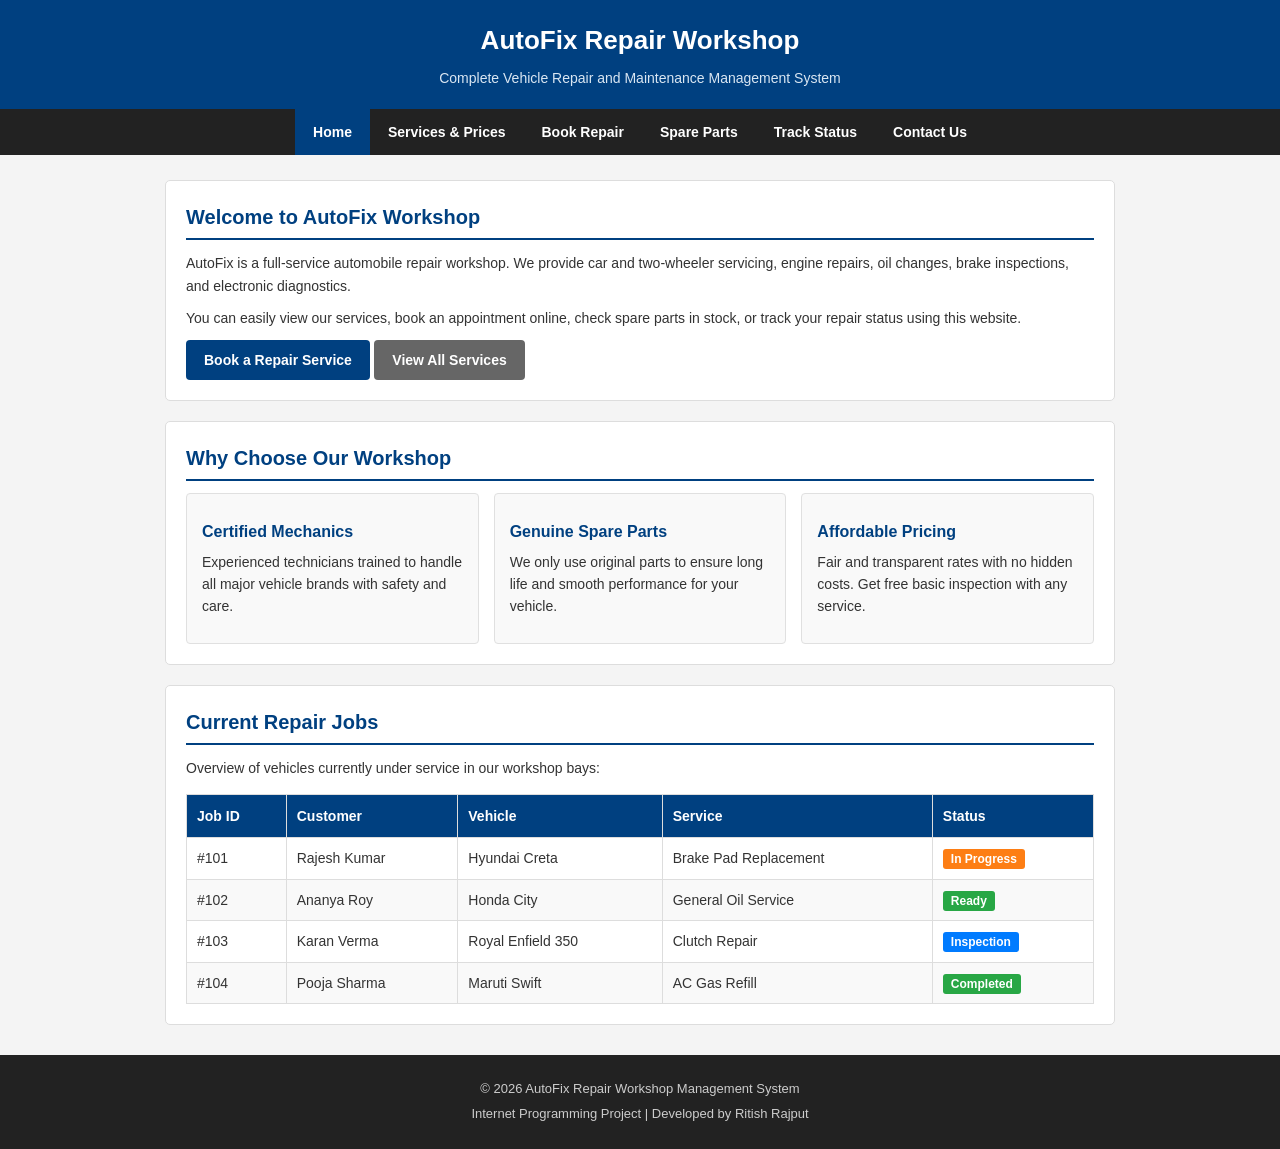
<file: index.html>
<!DOCTYPE html>
<html lang="en">
<head>
    <meta charset="UTF-8">
    <meta name="viewport" content="width=device-width, initial-scale=1.0">
    <title>AutoFix Repair Workshop | Home</title>
    <link rel="stylesheet" href="style.css">
</head>
<body>

    <!-- Header -->
    <header>
        <h1>AutoFix Repair Workshop</h1>
        <p>Complete Vehicle Repair and Maintenance Management System</p>
    </header>

    <!-- Navigation Menu -->
    <nav>
        <ul>
            <li><a href="index.html" class="active">Home</a></li>
            <li><a href="services.html">Services & Prices</a></li>
            <li><a href="booking.html">Book Repair</a></li>
            <li><a href="inventory.html">Spare Parts</a></li>
            <li><a href="tracking.html">Track Status</a></li>
            <li><a href="contact.html">Contact Us</a></li>
        </ul>
    </nav>

    <!-- Main Content -->
    <div class="container">

        <!-- Welcome Card -->
        <div class="card">
            <h2>Welcome to AutoFix Workshop</h2>
            <p>
                AutoFix is a full-service automobile repair workshop. We provide car and two-wheeler servicing,
                engine repairs, oil changes, brake inspections, and electronic diagnostics.
            </p>
            <p>
                You can easily view our services, book an appointment online, check spare parts in stock,
                or track your repair status using this website.
            </p>
            <a href="booking.html" class="btn">Book a Repair Service</a>
            <a href="services.html" class="btn btn-secondary">View All Services</a>
        </div>

        <!-- Highlights Grid -->
        <div class="card">
            <h2>Why Choose Our Workshop</h2>
            <div class="grid-container">
                <div class="grid-item">
                    <h3>Certified Mechanics</h3>
                    <p>Experienced technicians trained to handle all major vehicle brands with safety and care.</p>
                </div>
                <div class="grid-item">
                    <h3>Genuine Spare Parts</h3>
                    <p>We only use original parts to ensure long life and smooth performance for your vehicle.</p>
                </div>
                <div class="grid-item">
                    <h3>Affordable Pricing</h3>
                    <p>Fair and transparent rates with no hidden costs. Get free basic inspection with any service.</p>
                </div>
            </div>
        </div>

        <!-- Recent Repairs Table -->
        <div class="card">
            <h2>Current Repair Jobs</h2>
            <p>Overview of vehicles currently under service in our workshop bays:</p>
            <table>
                <thead>
                    <tr>
                        <th>Job ID</th>
                        <th>Customer</th>
                        <th>Vehicle</th>
                        <th>Service</th>
                        <th>Status</th>
                    </tr>
                </thead>
                <tbody>
                    <tr>
                        <td>#101</td>
                        <td>Rajesh Kumar</td>
                        <td>Hyundai Creta</td>
                        <td>Brake Pad Replacement</td>
                        <td><span class="badge badge-orange">In Progress</span></td>
                    </tr>
                    <tr>
                        <td>#102</td>
                        <td>Ananya Roy</td>
                        <td>Honda City</td>
                        <td>General Oil Service</td>
                        <td><span class="badge badge-green">Ready</span></td>
                    </tr>
                    <tr>
                        <td>#103</td>
                        <td>Karan Verma</td>
                        <td>Royal Enfield 350</td>
                        <td>Clutch Repair</td>
                        <td><span class="badge badge-blue">Inspection</span></td>
                    </tr>
                    <tr>
                        <td>#104</td>
                        <td>Pooja Sharma</td>
                        <td>Maruti Swift</td>
                        <td>AC Gas Refill</td>
                        <td><span class="badge badge-green">Completed</span></td>
                    </tr>
                </tbody>
            </table>
        </div>

    </div>

    <!-- Footer -->
    <footer>
        <p>&copy; 2026 AutoFix Repair Workshop Management System</p>
        <p>Internet Programming Project | Developed by Ritish Rajput</p>
    </footer>

</body>
</html>
</file>
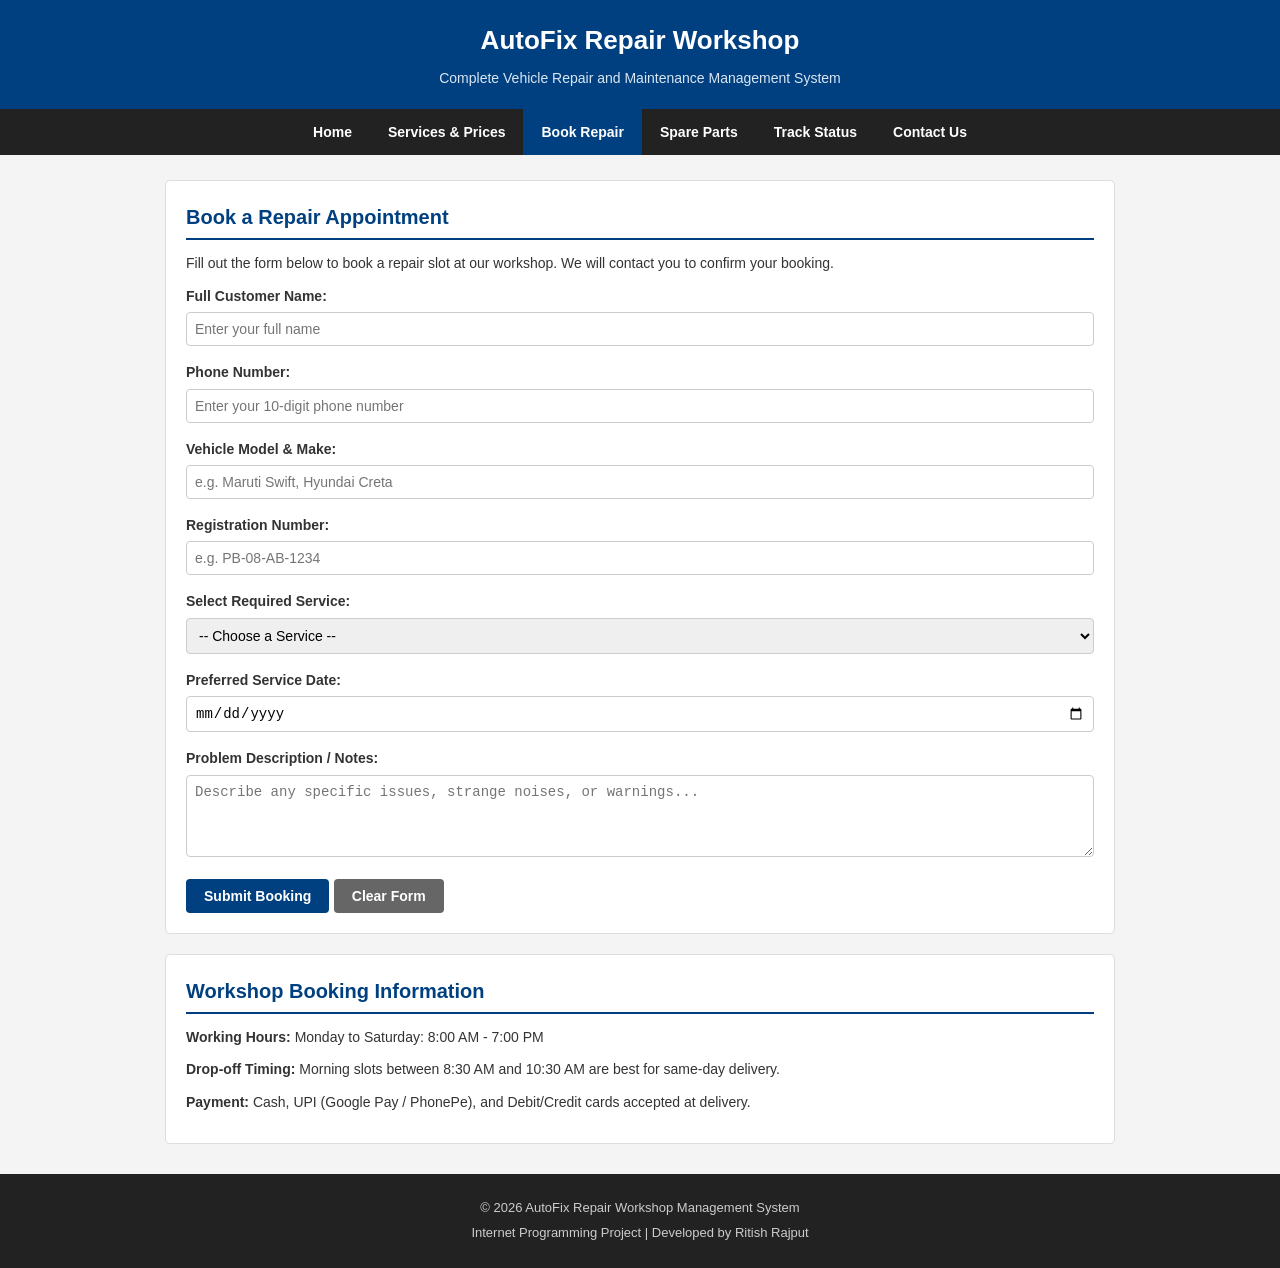
<file: booking.html>
<!DOCTYPE html>
<html lang="en">
<head>
    <meta charset="UTF-8">
    <meta name="viewport" content="width=device-width, initial-scale=1.0">
    <title>Book a Repair | AutoFix Workshop</title>
    <link rel="stylesheet" href="style.css">
</head>
<body>

    <!-- Header -->
    <header>
        <h1>AutoFix Repair Workshop</h1>
        <p>Complete Vehicle Repair and Maintenance Management System</p>
    </header>

    <!-- Navigation Menu -->
    <nav>
        <ul>
            <li><a href="index.html">Home</a></li>
            <li><a href="services.html">Services & Prices</a></li>
            <li><a href="booking.html" class="active">Book Repair</a></li>
            <li><a href="inventory.html">Spare Parts</a></li>
            <li><a href="tracking.html">Track Status</a></li>
            <li><a href="contact.html">Contact Us</a></li>
        </ul>
    </nav>

    <!-- Main Content -->
    <div class="container">

        <!-- Booking Form Card -->
        <div class="card">
            <h2>Book a Repair Appointment</h2>
            <p>Fill out the form below to book a repair slot at our workshop. We will contact you to confirm your booking.</p>

            <form action="booking.html" method="GET">

                <div class="form-group">
                    <label for="name">Full Customer Name:</label>
                    <input type="text" id="name" name="customerName" placeholder="Enter your full name" required>
                </div>

                <div class="form-group">
                    <label for="phone">Phone Number:</label>
                    <input type="tel" id="phone" name="customerPhone" placeholder="Enter your 10-digit phone number" required>
                </div>

                <div class="form-group">
                    <label for="vehicle">Vehicle Model & Make:</label>
                    <input type="text" id="vehicle" name="vehicleModel" placeholder="e.g. Maruti Swift, Hyundai Creta" required>
                </div>

                <div class="form-group">
                    <label for="reg">Registration Number:</label>
                    <input type="text" id="reg" name="regNumber" placeholder="e.g. PB-08-AB-1234" required>
                </div>

                <div class="form-group">
                    <label for="service">Select Required Service:</label>
                    <select id="service" name="serviceType" required>
                        <option value="">-- Choose a Service --</option>
                        <option value="oil">Periodic Oil Service</option>
                        <option value="brake">Brake Pad Replacement</option>
                        <option value="ac">AC Service & Gas Refill</option>
                        <option value="battery">Battery Check & Replace</option>
                        <option value="alignment">Wheel Alignment & Balancing</option>
                        <option value="inspection">Full Vehicle Inspection</option>
                        <option value="other">Other Mechanical Repair</option>
                    </select>
                </div>

                <div class="form-group">
                    <label for="date">Preferred Service Date:</label>
                    <input type="date" id="date" name="serviceDate" required>
                </div>

                <div class="form-group">
                    <label for="notes">Problem Description / Notes:</label>
                    <textarea id="notes" name="problemNotes" rows="4" placeholder="Describe any specific issues, strange noises, or warnings..."></textarea>
                </div>

                <button type="submit" class="btn">Submit Booking</button>
                <button type="reset" class="btn btn-secondary">Clear Form</button>

            </form>
        </div>

        <!-- Appointment Info Card -->
        <div class="card">
            <h2>Workshop Booking Information</h2>
            <p><strong>Working Hours:</strong> Monday to Saturday: 8:00 AM - 7:00 PM</p>
            <p><strong>Drop-off Timing:</strong> Morning slots between 8:30 AM and 10:30 AM are best for same-day delivery.</p>
            <p><strong>Payment:</strong> Cash, UPI (Google Pay / PhonePe), and Debit/Credit cards accepted at delivery.</p>
        </div>

    </div>

    <!-- Footer -->
    <footer>
        <p>&copy; 2026 AutoFix Repair Workshop Management System</p>
        <p>Internet Programming Project | Developed by Ritish Rajput</p>
    </footer>

</body>
</html>
</file>
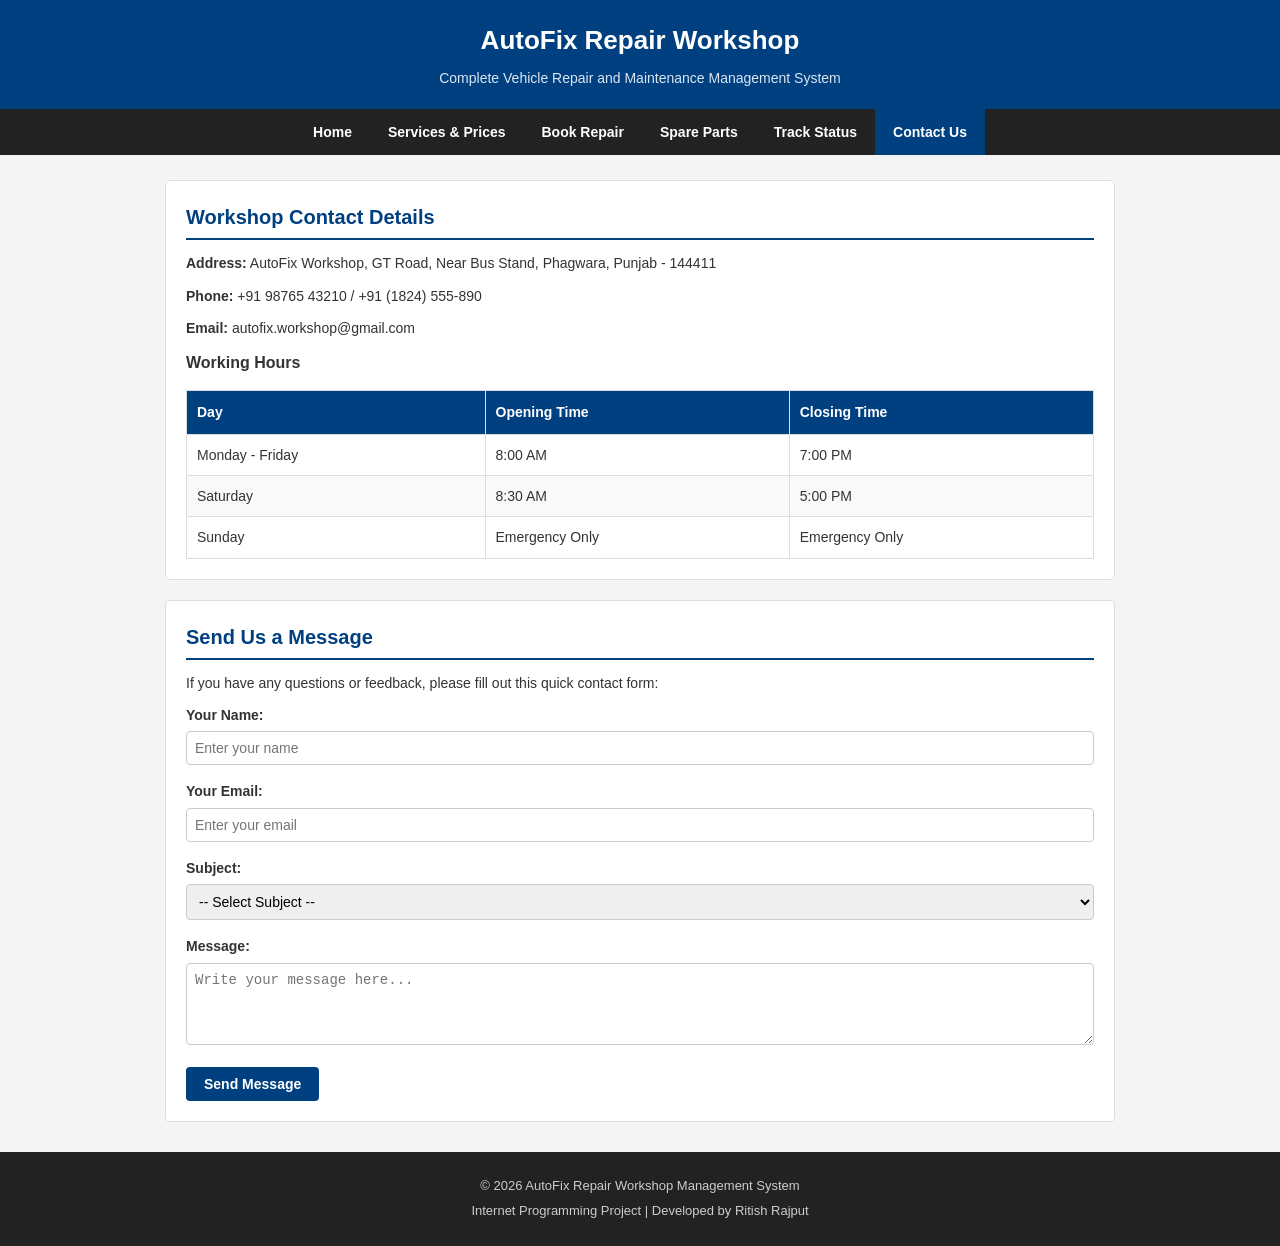
<file: contact.html>
<!DOCTYPE html>
<html lang="en">
<head>
    <meta charset="UTF-8">
    <meta name="viewport" content="width=device-width, initial-scale=1.0">
    <title>Contact Us | AutoFix Workshop</title>
    <link rel="stylesheet" href="style.css">
</head>
<body>

    <!-- Header -->
    <header>
        <h1>AutoFix Repair Workshop</h1>
        <p>Complete Vehicle Repair and Maintenance Management System</p>
    </header>

    <!-- Navigation Menu -->
    <nav>
        <ul>
            <li><a href="index.html">Home</a></li>
            <li><a href="services.html">Services & Prices</a></li>
            <li><a href="booking.html">Book Repair</a></li>
            <li><a href="inventory.html">Spare Parts</a></li>
            <li><a href="tracking.html">Track Status</a></li>
            <li><a href="contact.html" class="active">Contact Us</a></li>
        </ul>
    </nav>

    <!-- Main Content -->
    <div class="container">

        <!-- Workshop Details Card -->
        <div class="card">
            <h2>Workshop Contact Details</h2>
            <p><strong>Address:</strong> AutoFix Workshop, GT Road, Near Bus Stand, Phagwara, Punjab - 144411</p>
            <p><strong>Phone:</strong> +91 98765 43210 / +91 (1824) 555-890</p>
            <p><strong>Email:</strong> autofix.workshop@gmail.com</p>

            <h3>Working Hours</h3>
            <table>
                <thead>
                    <tr>
                        <th>Day</th>
                        <th>Opening Time</th>
                        <th>Closing Time</th>
                    </tr>
                </thead>
                <tbody>
                    <tr>
                        <td>Monday - Friday</td>
                        <td>8:00 AM</td>
                        <td>7:00 PM</td>
                    </tr>
                    <tr>
                        <td>Saturday</td>
                        <td>8:30 AM</td>
                        <td>5:00 PM</td>
                    </tr>
                    <tr>
                        <td>Sunday</td>
                        <td>Emergency Only</td>
                        <td>Emergency Only</td>
                    </tr>
                </tbody>
            </table>
        </div>

        <!-- Contact Form Card -->
        <div class="card">
            <h2>Send Us a Message</h2>
            <p>If you have any questions or feedback, please fill out this quick contact form:</p>

            <form action="contact.html" method="GET">
                <div class="form-group">
                    <label for="cname">Your Name:</label>
                    <input type="text" id="cname" name="name" placeholder="Enter your name" required>
                </div>

                <div class="form-group">
                    <label for="cemail">Your Email:</label>
                    <input type="email" id="cemail" name="email" placeholder="Enter your email" required>
                </div>

                <div class="form-group">
                    <label for="csub">Subject:</label>
                    <select id="csub" name="subject" required>
                        <option value="">-- Select Subject --</option>
                        <option value="quote">Price Inquiry</option>
                        <option value="service">Service Question</option>
                        <option value="parts">Spare Parts Query</option>
                        <option value="other">General Feedback</option>
                    </select>
                </div>

                <div class="form-group">
                    <label for="cmsg">Message:</label>
                    <textarea id="cmsg" name="message" rows="4" placeholder="Write your message here..." required></textarea>
                </div>

                <button type="submit" class="btn">Send Message</button>
            </form>
        </div>

    </div>

    <!-- Footer -->
    <footer>
        <p>&copy; 2026 AutoFix Repair Workshop Management System</p>
        <p>Internet Programming Project | Developed by Ritish Rajput</p>
    </footer>

</body>
</html>
</file>
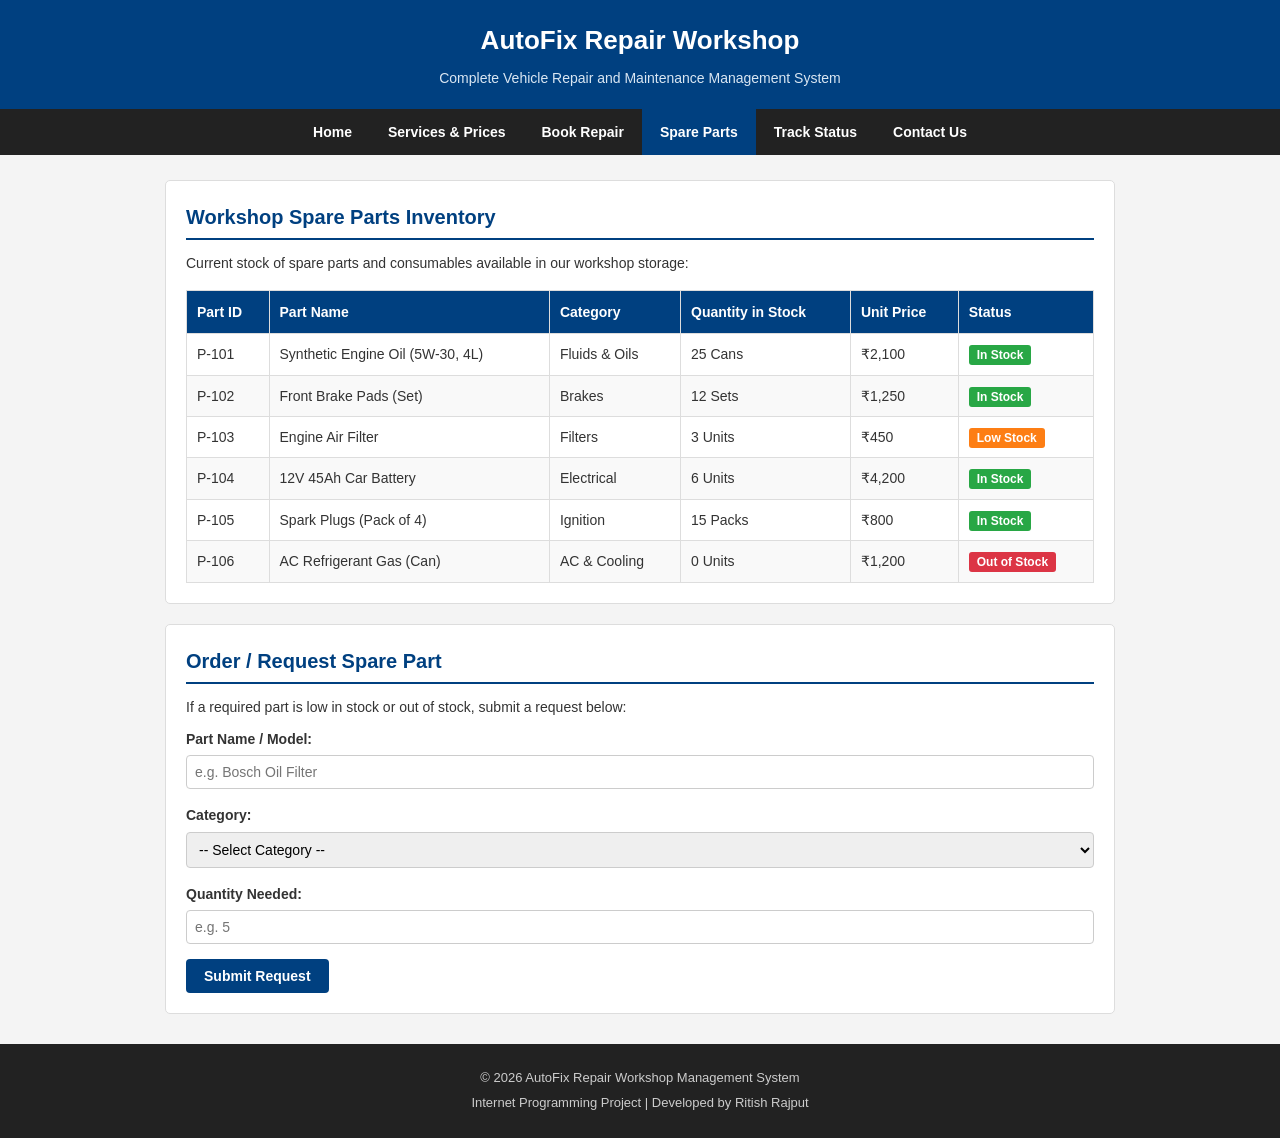
<file: inventory.html>
<!DOCTYPE html>
<html lang="en">
<head>
    <meta charset="UTF-8">
    <meta name="viewport" content="width=device-width, initial-scale=1.0">
    <title>Spare Parts Inventory | AutoFix Workshop</title>
    <link rel="stylesheet" href="style.css">
</head>
<body>

    <!-- Header -->
    <header>
        <h1>AutoFix Repair Workshop</h1>
        <p>Complete Vehicle Repair and Maintenance Management System</p>
    </header>

    <!-- Navigation Menu -->
    <nav>
        <ul>
            <li><a href="index.html">Home</a></li>
            <li><a href="services.html">Services & Prices</a></li>
            <li><a href="booking.html">Book Repair</a></li>
            <li><a href="inventory.html" class="active">Spare Parts</a></li>
            <li><a href="tracking.html">Track Status</a></li>
            <li><a href="contact.html">Contact Us</a></li>
        </ul>
    </nav>

    <!-- Main Content -->
    <div class="container">

        <!-- Inventory Table Card -->
        <div class="card">
            <h2>Workshop Spare Parts Inventory</h2>
            <p>Current stock of spare parts and consumables available in our workshop storage:</p>

            <table>
                <thead>
                    <tr>
                        <th>Part ID</th>
                        <th>Part Name</th>
                        <th>Category</th>
                        <th>Quantity in Stock</th>
                        <th>Unit Price</th>
                        <th>Status</th>
                    </tr>
                </thead>
                <tbody>
                    <tr>
                        <td>P-101</td>
                        <td>Synthetic Engine Oil (5W-30, 4L)</td>
                        <td>Fluids & Oils</td>
                        <td>25 Cans</td>
                        <td>&#8377;2,100</td>
                        <td><span class="badge badge-green">In Stock</span></td>
                    </tr>
                    <tr>
                        <td>P-102</td>
                        <td>Front Brake Pads (Set)</td>
                        <td>Brakes</td>
                        <td>12 Sets</td>
                        <td>&#8377;1,250</td>
                        <td><span class="badge badge-green">In Stock</span></td>
                    </tr>
                    <tr>
                        <td>P-103</td>
                        <td>Engine Air Filter</td>
                        <td>Filters</td>
                        <td>3 Units</td>
                        <td>&#8377;450</td>
                        <td><span class="badge badge-orange">Low Stock</span></td>
                    </tr>
                    <tr>
                        <td>P-104</td>
                        <td>12V 45Ah Car Battery</td>
                        <td>Electrical</td>
                        <td>6 Units</td>
                        <td>&#8377;4,200</td>
                        <td><span class="badge badge-green">In Stock</span></td>
                    </tr>
                    <tr>
                        <td>P-105</td>
                        <td>Spark Plugs (Pack of 4)</td>
                        <td>Ignition</td>
                        <td>15 Packs</td>
                        <td>&#8377;800</td>
                        <td><span class="badge badge-green">In Stock</span></td>
                    </tr>
                    <tr>
                        <td>P-106</td>
                        <td>AC Refrigerant Gas (Can)</td>
                        <td>AC & Cooling</td>
                        <td>0 Units</td>
                        <td>&#8377;1,200</td>
                        <td><span class="badge badge-red">Out of Stock</span></td>
                    </tr>
                </tbody>
            </table>
        </div>

        <!-- Request Part Form Card -->
        <div class="card">
            <h2>Order / Request Spare Part</h2>
            <p>If a required part is low in stock or out of stock, submit a request below:</p>

            <form action="inventory.html" method="GET">
                <div class="form-group">
                    <label for="partname">Part Name / Model:</label>
                    <input type="text" id="partname" name="partName" placeholder="e.g. Bosch Oil Filter" required>
                </div>

                <div class="form-group">
                    <label for="category">Category:</label>
                    <select id="category" name="partCategory" required>
                        <option value="">-- Select Category --</option>
                        <option value="brakes">Brakes & Hydraulics</option>
                        <option value="fluids">Fluids & Lubricants</option>
                        <option value="electrical">Electrical & Battery</option>
                        <option value="engine">Engine Parts</option>
                        <option value="filters">Filters</option>
                    </select>
                </div>

                <div class="form-group">
                    <label for="quantity">Quantity Needed:</label>
                    <input type="number" id="quantity" name="qty" min="1" max="50" placeholder="e.g. 5" required>
                </div>

                <button type="submit" class="btn">Submit Request</button>
            </form>
        </div>

    </div>

    <!-- Footer -->
    <footer>
        <p>&copy; 2026 AutoFix Repair Workshop Management System</p>
        <p>Internet Programming Project | Developed by Ritish Rajput</p>
    </footer>

</body>
</html>
</file>
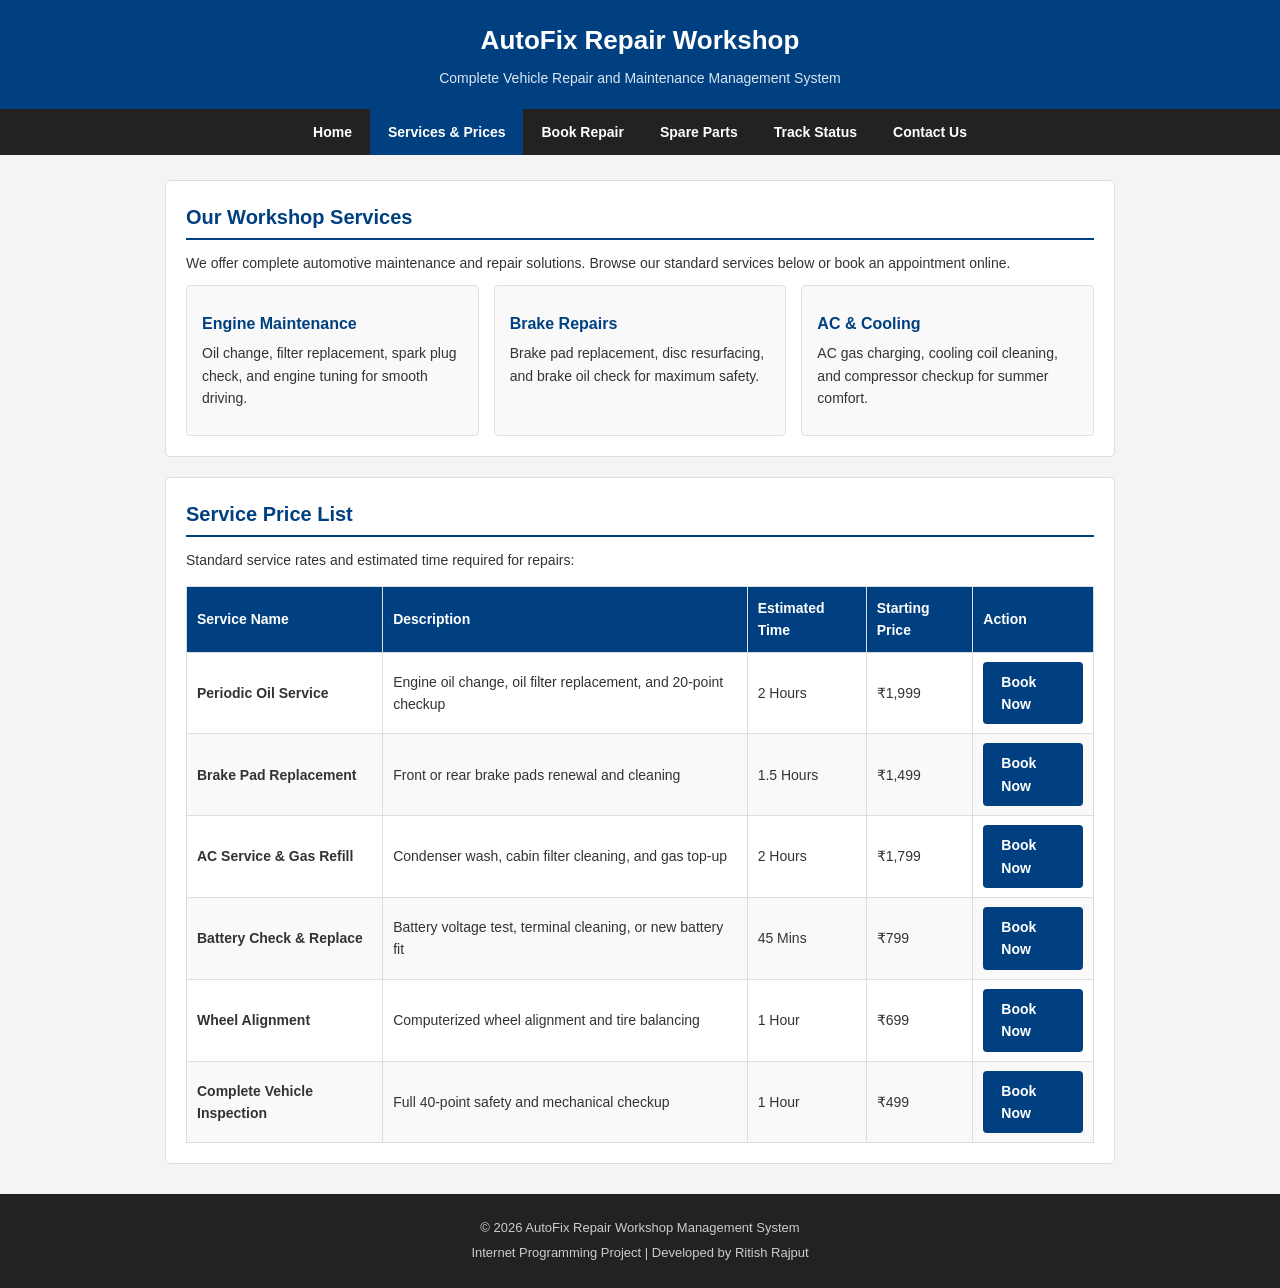
<file: services.html>
<!DOCTYPE html>
<html lang="en">
<head>
    <meta charset="UTF-8">
    <meta name="viewport" content="width=device-width, initial-scale=1.0">
    <title>Services & Pricing | AutoFix Workshop</title>
    <link rel="stylesheet" href="style.css">
</head>
<body>

    <!-- Header -->
    <header>
        <h1>AutoFix Repair Workshop</h1>
        <p>Complete Vehicle Repair and Maintenance Management System</p>
    </header>

    <!-- Navigation Menu -->
    <nav>
        <ul>
            <li><a href="index.html">Home</a></li>
            <li><a href="services.html" class="active">Services & Prices</a></li>
            <li><a href="booking.html">Book Repair</a></li>
            <li><a href="inventory.html">Spare Parts</a></li>
            <li><a href="tracking.html">Track Status</a></li>
            <li><a href="contact.html">Contact Us</a></li>
        </ul>
    </nav>

    <!-- Main Content -->
    <div class="container">

        <!-- Services Overview Card -->
        <div class="card">
            <h2>Our Workshop Services</h2>
            <p>
                We offer complete automotive maintenance and repair solutions.
                Browse our standard services below or book an appointment online.
            </p>

            <div class="grid-container">
                <div class="grid-item">
                    <h3>Engine Maintenance</h3>
                    <p>Oil change, filter replacement, spark plug check, and engine tuning for smooth driving.</p>
                </div>
                <div class="grid-item">
                    <h3>Brake Repairs</h3>
                    <p>Brake pad replacement, disc resurfacing, and brake oil check for maximum safety.</p>
                </div>
                <div class="grid-item">
                    <h3>AC & Cooling</h3>
                    <p>AC gas charging, cooling coil cleaning, and compressor checkup for summer comfort.</p>
                </div>
            </div>
        </div>

        <!-- Price List Table -->
        <div class="card">
            <h2>Service Price List</h2>
            <p>Standard service rates and estimated time required for repairs:</p>

            <table>
                <thead>
                    <tr>
                        <th>Service Name</th>
                        <th>Description</th>
                        <th>Estimated Time</th>
                        <th>Starting Price</th>
                        <th>Action</th>
                    </tr>
                </thead>
                <tbody>
                    <tr>
                        <td><strong>Periodic Oil Service</strong></td>
                        <td>Engine oil change, oil filter replacement, and 20-point checkup</td>
                        <td>2 Hours</td>
                        <td>&#8377;1,999</td>
                        <td><a href="booking.html" class="btn">Book Now</a></td>
                    </tr>
                    <tr>
                        <td><strong>Brake Pad Replacement</strong></td>
                        <td>Front or rear brake pads renewal and cleaning</td>
                        <td>1.5 Hours</td>
                        <td>&#8377;1,499</td>
                        <td><a href="booking.html" class="btn">Book Now</a></td>
                    </tr>
                    <tr>
                        <td><strong>AC Service & Gas Refill</strong></td>
                        <td>Condenser wash, cabin filter cleaning, and gas top-up</td>
                        <td>2 Hours</td>
                        <td>&#8377;1,799</td>
                        <td><a href="booking.html" class="btn">Book Now</a></td>
                    </tr>
                    <tr>
                        <td><strong>Battery Check & Replace</strong></td>
                        <td>Battery voltage test, terminal cleaning, or new battery fit</td>
                        <td>45 Mins</td>
                        <td>&#8377;799</td>
                        <td><a href="booking.html" class="btn">Book Now</a></td>
                    </tr>
                    <tr>
                        <td><strong>Wheel Alignment</strong></td>
                        <td>Computerized wheel alignment and tire balancing</td>
                        <td>1 Hour</td>
                        <td>&#8377;699</td>
                        <td><a href="booking.html" class="btn">Book Now</a></td>
                    </tr>
                    <tr>
                        <td><strong>Complete Vehicle Inspection</strong></td>
                        <td>Full 40-point safety and mechanical checkup</td>
                        <td>1 Hour</td>
                        <td>&#8377;499</td>
                        <td><a href="booking.html" class="btn">Book Now</a></td>
                    </tr>
                </tbody>
            </table>
        </div>

    </div>

    <!-- Footer -->
    <footer>
        <p>&copy; 2026 AutoFix Repair Workshop Management System</p>
        <p>Internet Programming Project | Developed by Ritish Rajput</p>
    </footer>

</body>
</html>
</file>
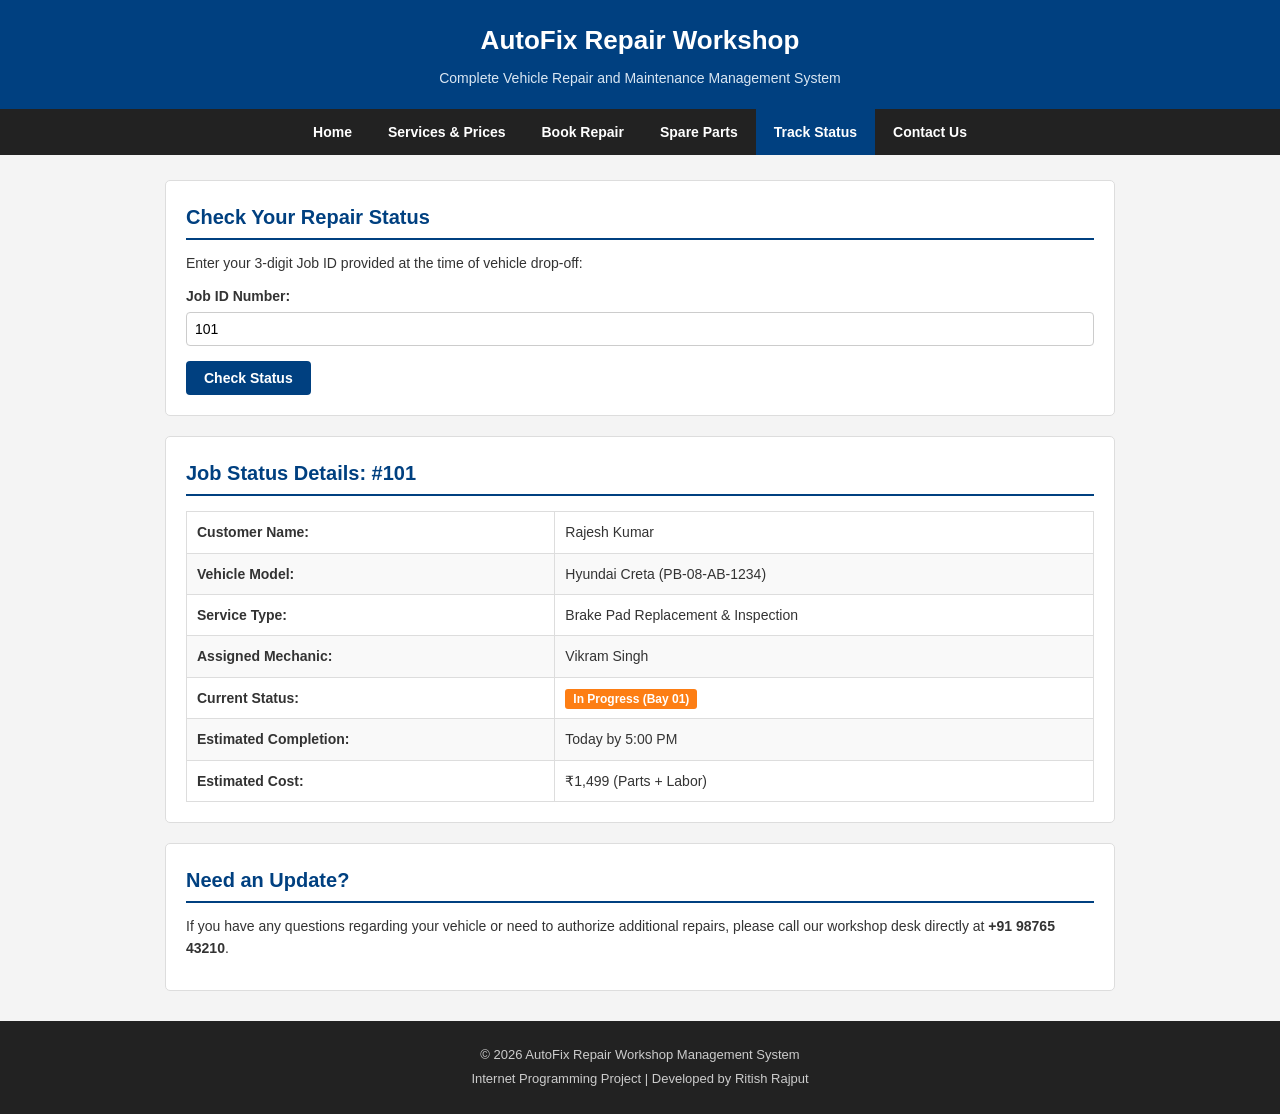
<file: tracking.html>
<!DOCTYPE html>
<html lang="en">
<head>
    <meta charset="UTF-8">
    <meta name="viewport" content="width=device-width, initial-scale=1.0">
    <title>Track Repair Status | AutoFix Workshop</title>
    <link rel="stylesheet" href="style.css">
</head>
<body>

    <!-- Header -->
    <header>
        <h1>AutoFix Repair Workshop</h1>
        <p>Complete Vehicle Repair and Maintenance Management System</p>
    </header>

    <!-- Navigation Menu -->
    <nav>
        <ul>
            <li><a href="index.html">Home</a></li>
            <li><a href="services.html">Services & Prices</a></li>
            <li><a href="booking.html">Book Repair</a></li>
            <li><a href="inventory.html">Spare Parts</a></li>
            <li><a href="tracking.html" class="active">Track Status</a></li>
            <li><a href="contact.html">Contact Us</a></li>
        </ul>
    </nav>

    <!-- Main Content -->
    <div class="container">

        <!-- Search Job ID Card -->
        <div class="card">
            <h2>Check Your Repair Status</h2>
            <p>Enter your 3-digit Job ID provided at the time of vehicle drop-off:</p>

            <form action="tracking.html" method="GET">
                <div class="form-group">
                    <label for="jobid">Job ID Number:</label>
                    <input type="text" id="jobid" name="jobId" value="101" placeholder="e.g. 101, 102, 103" required>
                </div>
                <button type="submit" class="btn">Check Status</button>
            </form>
        </div>

        <!-- Job Details Card -->
        <div class="card">
            <h2>Job Status Details: #101</h2>

            <table>
                <tbody>
                    <tr>
                        <td><strong>Customer Name:</strong></td>
                        <td>Rajesh Kumar</td>
                    </tr>
                    <tr>
                        <td><strong>Vehicle Model:</strong></td>
                        <td>Hyundai Creta (PB-08-AB-1234)</td>
                    </tr>
                    <tr>
                        <td><strong>Service Type:</strong></td>
                        <td>Brake Pad Replacement & Inspection</td>
                    </tr>
                    <tr>
                        <td><strong>Assigned Mechanic:</strong></td>
                        <td>Vikram Singh</td>
                    </tr>
                    <tr>
                        <td><strong>Current Status:</strong></td>
                        <td><span class="badge badge-orange">In Progress (Bay 01)</span></td>
                    </tr>
                    <tr>
                        <td><strong>Estimated Completion:</strong></td>
                        <td>Today by 5:00 PM</td>
                    </tr>
                    <tr>
                        <td><strong>Estimated Cost:</strong></td>
                        <td>&#8377;1,499 (Parts + Labor)</td>
                    </tr>
                </tbody>
            </table>
        </div>

        <!-- Help Info Card -->
        <div class="card">
            <h2>Need an Update?</h2>
            <p>If you have any questions regarding your vehicle or need to authorize additional repairs, please call our workshop desk directly at <strong>+91 98765 43210</strong>.</p>
        </div>

    </div>

    <!-- Footer -->
    <footer>
        <p>&copy; 2026 AutoFix Repair Workshop Management System</p>
        <p>Internet Programming Project | Developed by Ritish Rajput</p>
    </footer>

</body>
</html>
</file>
<file: style.css>
/* =========================================
   Workshop Management System - style.css
   Basic HTML & CSS College Project
   ========================================= */

/* Reset margin and padding */
* {
    margin: 0;
    padding: 0;
    box-sizing: border-box;
}

body {
    font-family: Arial, sans-serif;
    background-color: #f4f4f4;
    color: #333333;
    line-height: 1.6;
}

/* Header */
header {
    background-color: #004080;
    color: white;
    text-align: center;
    padding: 20px 0;
}

header h1 {
    font-size: 26px;
    margin-bottom: 5px;
}

header p {
    font-size: 14px;
    color: #d9e6f2;
}

/* Navigation Bar */
nav {
    background-color: #222222;
}

nav ul {
    list-style-type: none;
    display: flex;
    justify-content: center;
    flex-wrap: wrap;
}

nav ul li a {
    display: block;
    color: white;
    text-decoration: none;
    padding: 12px 18px;
    font-size: 14px;
    font-weight: bold;
}

nav ul li a:hover,
nav ul li a.active {
    background-color: #004080;
}

/* Main Container */
.container {
    width: 90%;
    max-width: 950px;
    margin: 25px auto;
}

/* Content Cards */
.card {
    background-color: white;
    border: 1px solid #dddddd;
    border-radius: 5px;
    padding: 20px;
    margin-bottom: 20px;
}

.card h2 {
    color: #004080;
    margin-bottom: 12px;
    border-bottom: 2px solid #004080;
    padding-bottom: 5px;
    font-size: 20px;
}

.card h3 {
    color: #333333;
    margin-top: 10px;
    margin-bottom: 8px;
    font-size: 16px;
}

.card p {
    margin-bottom: 10px;
    font-size: 14px;
}

/* Grid for feature boxes */
.grid-container {
    display: flex;
    gap: 15px;
    flex-wrap: wrap;
}

.grid-item {
    background-color: #f9f9f9;
    border: 1px solid #e0e0e0;
    border-radius: 4px;
    padding: 15px;
    flex: 1;
    min-width: 220px;
}

.grid-item h3 {
    color: #004080;
    margin-bottom: 6px;
}

/* Tables */
table {
    width: 100%;
    border-collapse: collapse;
    margin-top: 15px;
    font-size: 14px;
}

table, th, td {
    border: 1px solid #dddddd;
}

th {
    background-color: #004080;
    color: white;
    padding: 10px;
    text-align: left;
}

td {
    padding: 9px 10px;
    background-color: white;
}

tr:nth-child(even) td {
    background-color: #f9f9f9;
}

/* Status Badges */
.badge {
    padding: 3px 8px;
    border-radius: 3px;
    font-size: 12px;
    font-weight: bold;
    color: white;
}

.badge-green { background-color: #28a745; }
.badge-orange { background-color: #fd7e14; }
.badge-red { background-color: #dc3545; }
.badge-blue { background-color: #007bff; }

/* Forms */
form {
    margin-top: 10px;
}

.form-group {
    margin-bottom: 15px;
}

.form-group label {
    display: block;
    margin-bottom: 5px;
    font-weight: bold;
    font-size: 14px;
}

.form-group input,
.form-group select,
.form-group textarea {
    width: 100%;
    padding: 8px;
    font-size: 14px;
    border: 1px solid #cccccc;
    border-radius: 4px;
}

.form-group input:focus,
.form-group select:focus,
.form-group textarea:focus {
    border-color: #004080;
    outline: none;
}

/* Buttons */
.btn {
    background-color: #004080;
    color: white;
    padding: 9px 18px;
    border: none;
    border-radius: 4px;
    font-size: 14px;
    font-weight: bold;
    cursor: pointer;
    text-decoration: none;
    display: inline-block;
}

.btn:hover {
    background-color: #002b55;
}

.btn-secondary {
    background-color: #666666;
}

.btn-secondary:hover {
    background-color: #444444;
}

/* Footer */
footer {
    background-color: #222222;
    color: #cccccc;
    text-align: center;
    padding: 20px 0;
    margin-top: 30px;
    font-size: 13px;
}

footer p {
    margin: 4px 0;
}

/* Mobile Screen */
@media (max-width: 600px) {
    nav ul {
        flex-direction: column;
        text-align: center;
    }
    .grid-container {
        flex-direction: column;
    }
}
</file>
